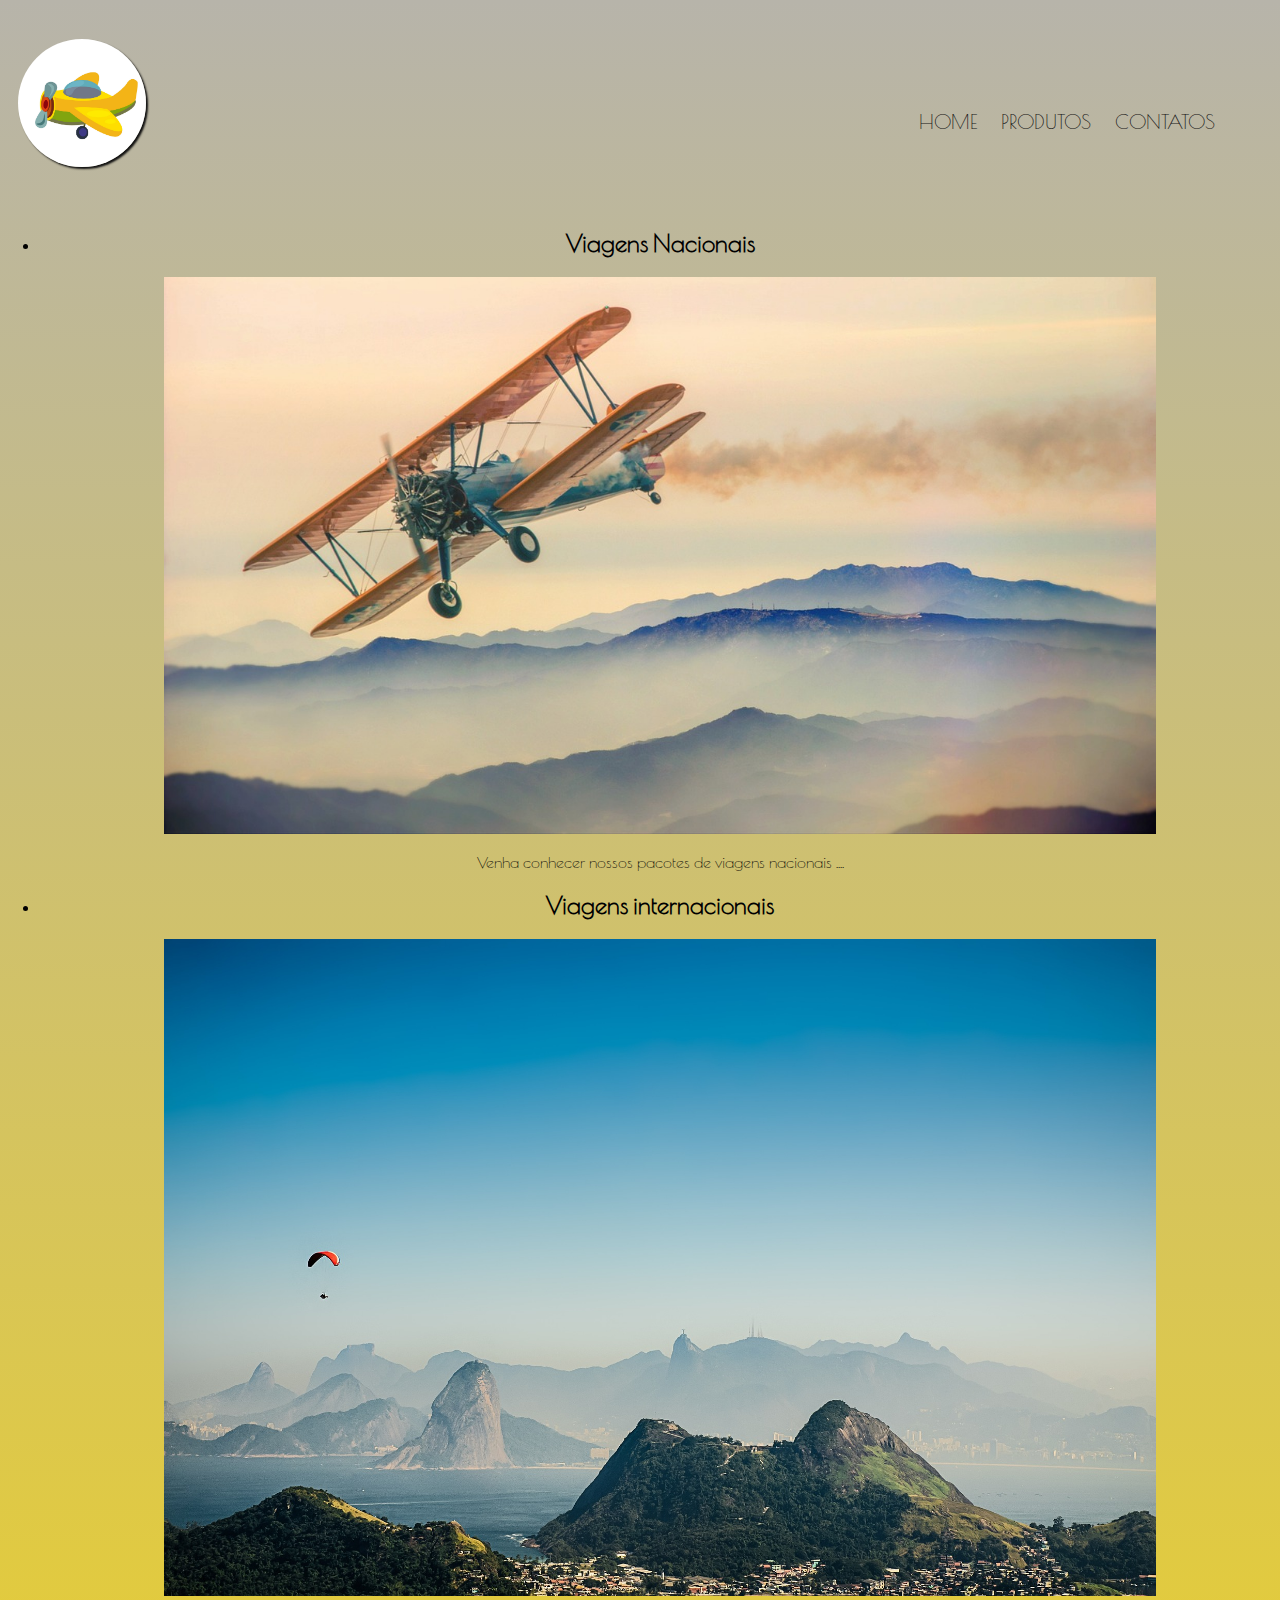
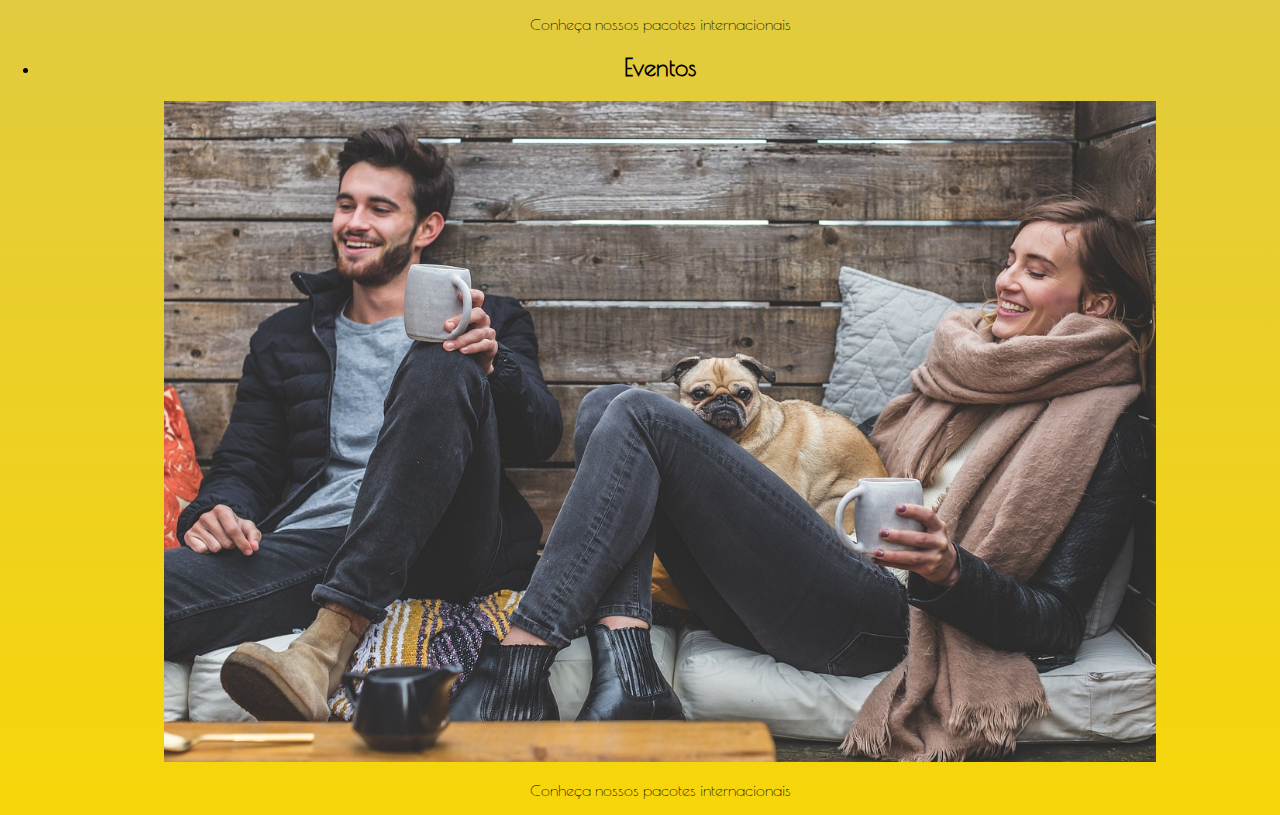
<file: produtos.html>
<!DOCTYPE html>
<html lang="en">
<head>
    <meta charset="UTF-8">
    <meta http-equiv="X-UA-Compatible" content="IE=edge">
    <meta name="viewport" content="width=device-width, initial-scale=1.0">
    <title>Document</title>
    <link rel='stylesheet' type='text/css' media='screen' href='style-produtos.css'>
</head>
<body>
    <header>
        <div class="caixa">
            <h3><img class="imagem-logo" src="logo.jpg"></h3>
            <nav class="cabecalho">
                <a href="index.html"> Home </a>
                <a href="produtos.html"> Produtos </a>
                <a href="Contatos.html"> Contatos </a>
            </nav>
        </div>
    </header>
    <main>
        <ul>
            <li>
                <h2> Viagens Nacionais </h2>
                <img class="produtos" src="produtos01.jpg">
                <p> Venha conhecer nossos pacotes de viagens nacionais .... </p>
            </li>
            <li>
                <h2> Viagens internacionais </h2>
                <img class="produtos" src="produtos02.jpg">
                <p> Conheça nossos pacotes internacionais</p>    
            </li>
            <li>
                <h2> Eventos </h2>
                <img class="produtos" src="produtos03.jpg">
                <p> Conheça nossos pacotes internacionais </p>
            </li>
        </ul>
    </main>
</body>
</html>
</file>
<file: style-produtos.css>
@import url('https://fonts.googleapis.com/css2?family=Indie+Flower&family=Poiret+One&display=swap');

body{
    font-family: 'Indie Flower', cursive;
    font-family: 'Poiret One', cursive;
    text-align: center;
    background: linear-gradient(#b7b4aa, #f7d609) ;
    margin: 0;
}
header {
    padding: 20px 0;
}
.caixa {
    display: inline;
    position: relative;
    width: 800px;
    margin: 0 auto;
}
h3 {
    text-align: left;
}
.imagem-logo {
    width: 10%;
    margin-left: 18px;
    border-radius: 90px;
    box-shadow: 2px 2px 2px #111111;
}
nav {
    position: absolute;
    top: 90px;
    right: 65px;
}
nav a {
    font-size: 20px;
    padding-left: 20px;
    color: #131313;
    text-decoration: none;
    text-transform: uppercase;
}
nav a:hover{
    font-size: 25px;
    font-weight: bold;
    text-shadow: 2px 3px 5px rgb(255, 129, 129);
    color: #f7d609;
    transition: 0.5s;

}
.produtos{
    width: 80%;
}
</file>
